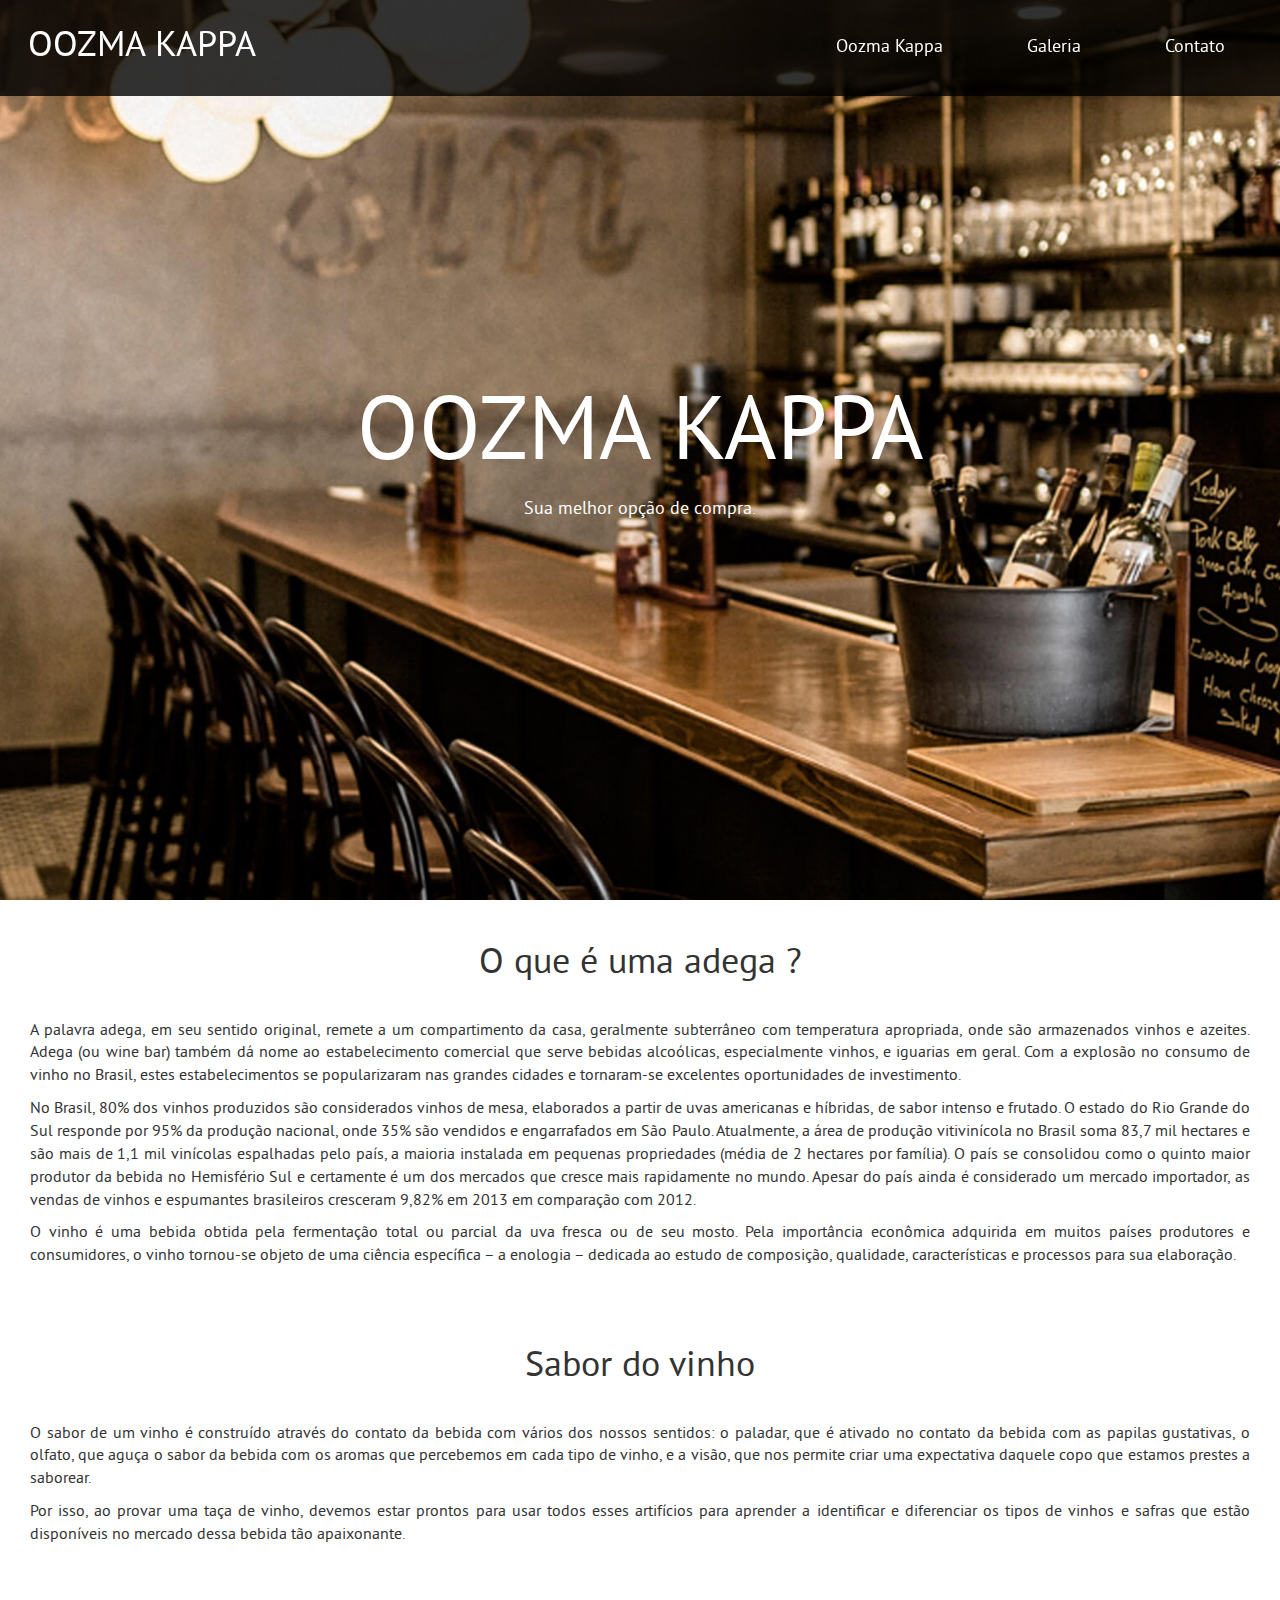
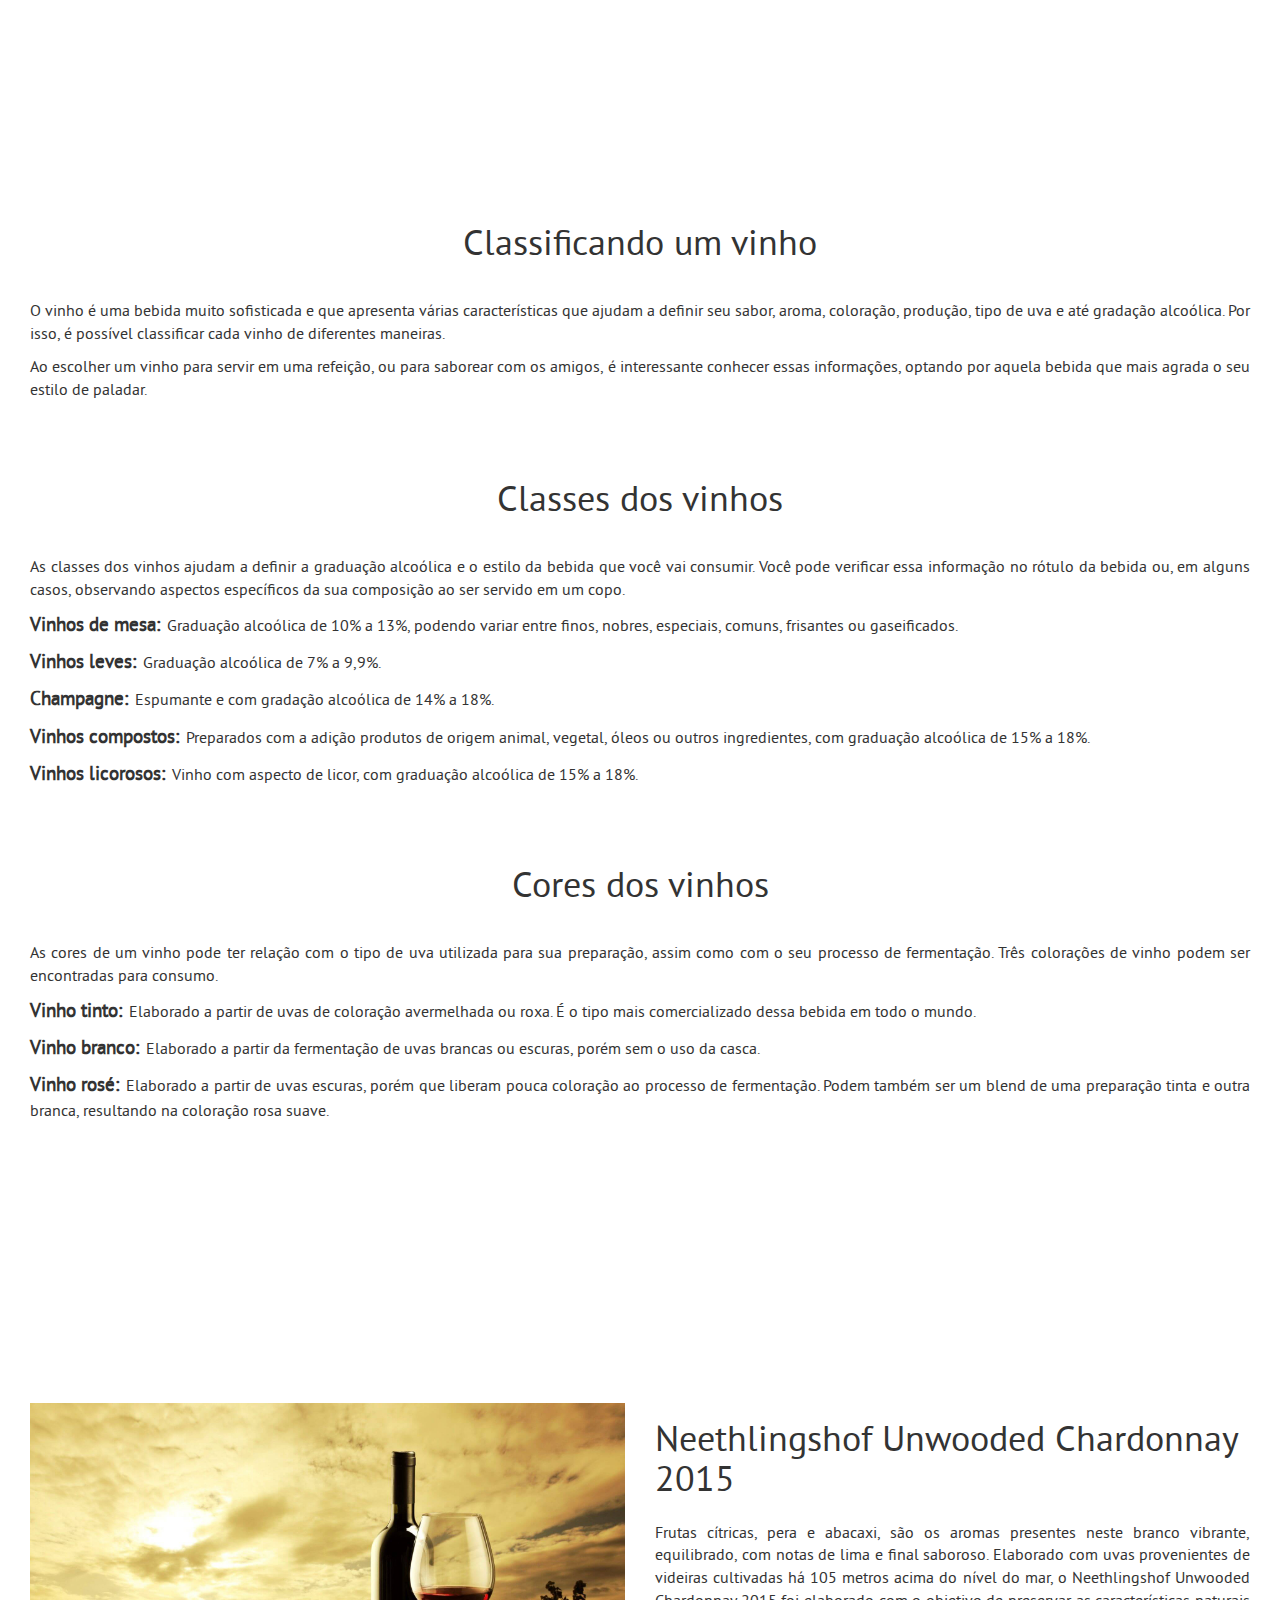
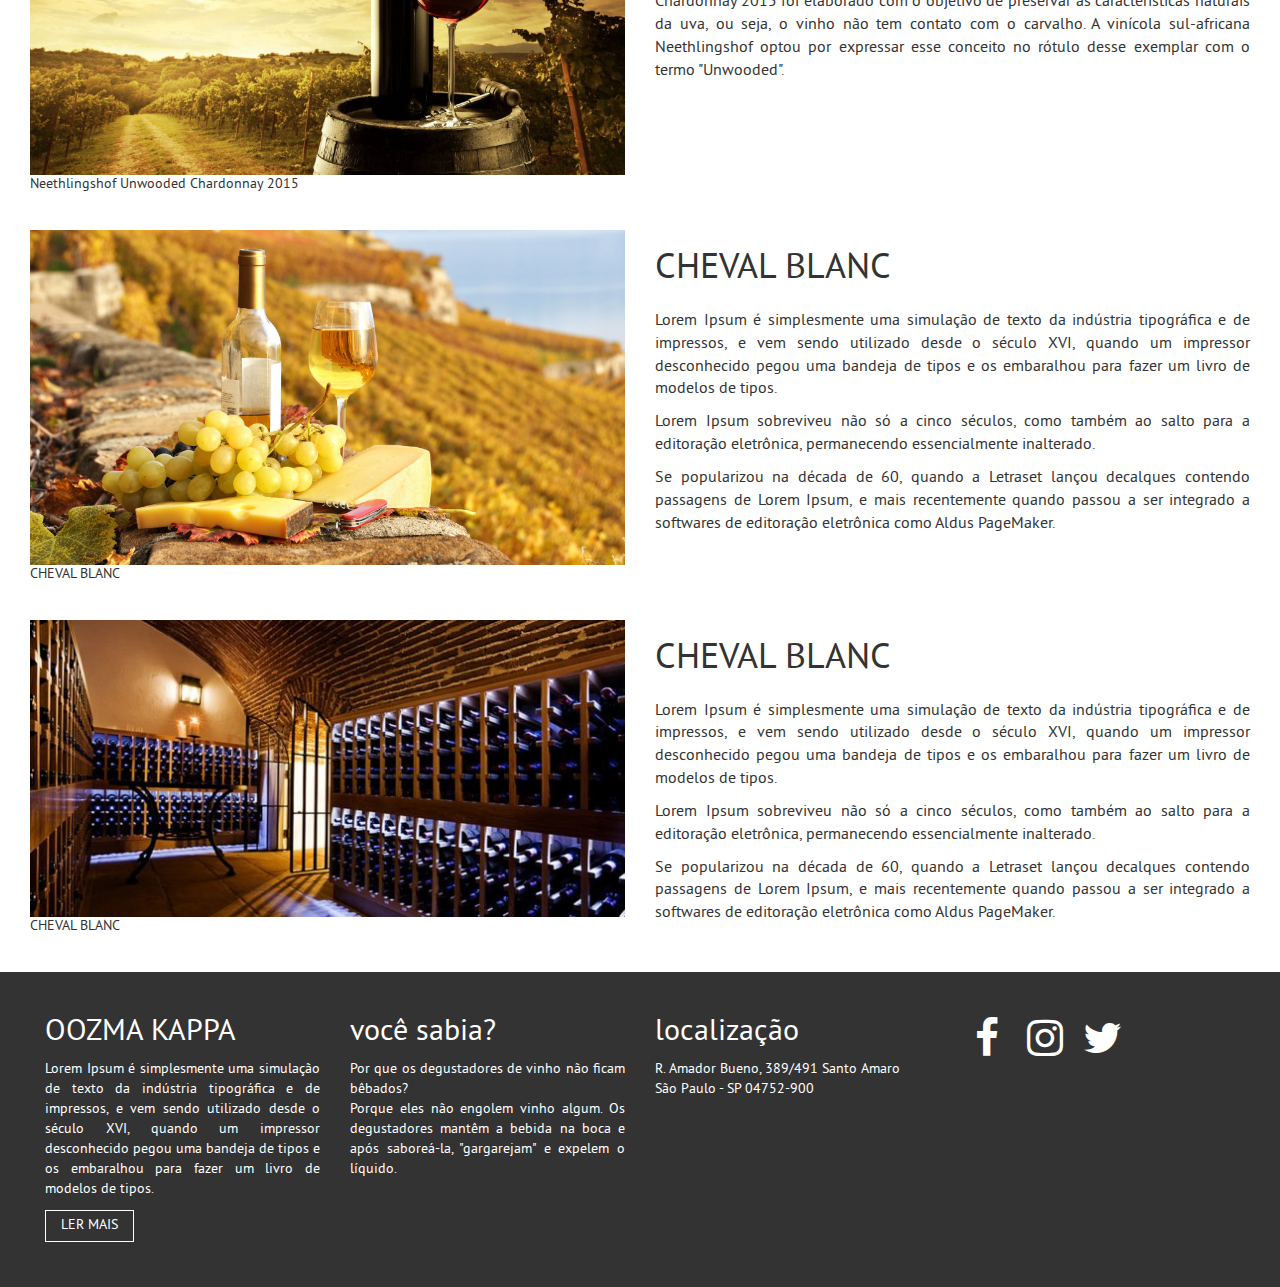
<file: index.html>
<!DOCTYPE html>
<html lang="pt-br">
    
    <head>
        <meta charset="utf-8">
        <meta http-equiv="X-UA-Compatible" content="IE=edge">
        <meta name="viewport" content="width=device-width, initial-scale=1">
        <meta name="description" content="oi"> 
        <meta name="keywords" content="oi">
        <title>OOZMA KAPPA</title>

        <!-- stylesheet -->
        <link type="text/css" href="css/bootstrap.css" rel="stylesheet">
        <link type="text/css" href="css/bootstrap-theme.css" rel="stylesheet">
        <link type="text/css" href="css/font-awesome.css" rel="stylesheet"> 
        <link type="text/css" href="css/style.css" rel="stylesheet"> 

        <!-- scripts -->
        <script type="text/javascript" src="js/jquery-3.1.1.min.js"></script>
        <script type="text/javascript" src="js/jquery-migrate-3.0.0.min.js"></script>
        <script type="text/javascript" src="js/bootstrap.min.js"></script>
        <script type="text/javascript" src="js/main.js"></script>

    </head>
  
    <body>

        <section class="container-fluid bg-header">
            <header class="container-fluid bg-black">
                    <section class="col-md-3 col-xs-6">
                        <h1 class="title-ozma"><a href="index.html">OOZMA KAPPA</a></h1>
                    </section>
                    <section class="col-md-9 col-xs-6">             
                        <nav>
                            <ul data-toggle="collapse" href="#collapse1" class="list-inline responsive-menu">
                                <li></li>
                                <li></li>
                                <li></li>
                            </ul>
                            <ul id="collapse1" class="panel-collapse collapse list-inline list-ozma">
                                <li><a href="oozmakappa.html">Oozma Kappa</a></li>
                                <li><a href="galeria.html">Galeria</a></li>
                                <li><a href="contato.html">Contato</a></li>
                            </ul>
                        </nav>
                    </section>                    
            </header>
			<!--<nav class="bread-oozma">
				<ul class="list-inline">
					<li><a href="index.html">Home</a></li>
					<li>/</li>
					<li><a href="">Oozma Kappa</a></li>
				</ul>
			</nav>-->			
            <section class="col-md-12 text-center mgr-index">
                <h1>OOZMA KAPPA</h1>
                <p>Sua melhor opção de compra.</p>    
            </section> 
        </section>

            <section class="container-fluid">
                <section class="row">
                    <section class="col-md-12 mrg-b-25 ">
                        <section class="col-md-12 mrg-b-25">
                            <h1 class="mrg-t-45 text-center text-h1-img-oozma">O que é uma adega ?</h1>
                        </section> 
                        <section class="col-md-12 text-left">
                            <p class="text-p-img-oozma">A palavra adega, em seu sentido original, remete a um compartimento da casa, geralmente subterrâneo com temperatura apropriada, onde são armazenados vinhos e azeites. Adega (ou wine bar) também dá nome ao estabelecimento comercial que serve bebidas alcoólicas, especialmente vinhos, e iguarias em geral. Com a explosão no consumo de vinho no Brasil, estes estabelecimentos se popularizaram nas grandes cidades e tornaram-se excelentes oportunidades de investimento.</p>
                            <p class="text-p-img-oozma">No Brasil, 80% dos vinhos produzidos são considerados vinhos de mesa, elaborados a partir de uvas americanas e híbridas, de sabor intenso e frutado. O estado do Rio Grande do Sul responde por 95% da produção nacional, onde 35% são vendidos e engarrafados em São Paulo. Atualmente, a área de produção vitivinícola no Brasil soma 83,7 mil hectares e são mais de 1,1 mil vinícolas espalhadas pelo país, a maioria instalada em pequenas propriedades (média de 2 hectares por família). O país se consolidou como o quinto maior produtor da bebida no Hemisfério Sul e certamente é um dos mercados que cresce mais rapidamente no mundo. Apesar do país ainda é considerado um mercado importador, as vendas de vinhos e espumantes brasileiros cresceram 9,82% em 2013 em comparação com 2012.</p>
                            <p class="text-p-img-oozma">O vinho é uma bebida obtida pela fermentação total ou parcial da uva fresca ou de seu mosto. Pela importância econômica adquirida em muitos países produtores e consumidores, o vinho tornou-se objeto de uma ciência específica – a enologia – dedicada ao estudo de composição, qualidade, características e processos para sua elaboração.</p>
                        </section>                        
                    </section>

                    <section class="col-md-12 mrg-b-25 ">
                        <section class="col-md-12 mrg-b-25">
                            <h1 class="mrg-t-45 text-center text-h1-img-oozma">Sabor do vinho</h1>
                        </section> 
                        <section class="col-md-12 text-left">
                            <p class="text-p-img-oozma">O sabor de um vinho é construído através do contato da bebida com vários dos nossos sentidos: o paladar, que é ativado no contato da bebida com as papilas gustativas, o olfato, que aguça o sabor da bebida com os aromas que percebemos em cada tipo de vinho, e a visão, que nos permite criar uma expectativa daquele copo que estamos prestes a saborear.</p>
                            <p class="text-p-img-oozma">Por isso, ao provar uma taça de vinho, devemos estar prontos para usar todos esses artifícios para aprender a identificar e diferenciar os tipos de vinhos e safras que estão disponíveis no mercado dessa bebida tão apaixonante.</p>
                        </section>                        
                    </section> 
                </section>
            </section>


            <section class="container-fluid bg-header bg-header-9">

            </section> 

            <section class="container-fluid">
                <section class="row">            
                    <section class="col-md-12 mrg-b-25 ">
                        <section class="col-md-12 mrg-b-25">
                            <h1 class="mrg-t-45 text-center text-h1-img-oozma">Classificando um vinho</h1>
                        </section> 
                        <section class="col-md-12 text-left">
                            <p class="text-p-img-oozma">O vinho é uma bebida muito sofisticada e que apresenta várias características que ajudam a definir seu sabor, aroma, coloração, produção, tipo de uva e até gradação alcoólica. Por isso, é possível classificar cada vinho de diferentes maneiras.</p>
                            <p class="text-p-img-oozma">Ao escolher um vinho para servir em uma refeição, ou para saborear com os amigos, é interessante conhecer essas informações, optando por aquela bebida que mais agrada o seu estilo de paladar.</p>
                        </section>                        
                    </section>  

                    <section class="col-md-12 mrg-b-25 ">
                        <section class="col-md-12 mrg-b-25">
                            <h1 class="mrg-t-45 text-center text-h1-img-oozma">Classes dos vinhos</h1>
                        </section> 
                        <section class="col-md-12 text-left">
                            <p class="text-p-img-oozma">As classes dos vinhos ajudam a definir a graduação alcoólica e o estilo da bebida que você vai consumir. Você pode verificar essa informação no rótulo da bebida ou, em alguns casos, observando aspectos específicos da sua composição ao ser servido em um copo.</p>
                            <p class="text-p-img-oozma"><span>Vinhos de mesa: </span>Graduação alcoólica de 10% a 13%, podendo variar entre finos, nobres, especiais, comuns, frisantes ou gaseificados.</p>
                            <p class="text-p-img-oozma"><span>Vinhos leves: </span>Graduação alcoólica de 7% a 9,9%.</p>
                            <p class="text-p-img-oozma"><span>Champagne: </span>Espumante e com gradação alcoólica de 14% a 18%.</p>
                            <p class="text-p-img-oozma"><span>Vinhos compostos: </span>Preparados com a adição produtos de origem animal, vegetal, óleos ou outros ingredientes, com graduação alcoólica de 15% a 18%.</p>
                            <p class="text-p-img-oozma"><span>Vinhos licorosos: </span>Vinho com aspecto de licor, com graduação alcoólica de 15% a 18%.</p>
                        </section>                        
                    </section>      


                    <section class="col-md-12 mrg-b-25 ">
                        <section class="col-md-12 mrg-b-25">
                            <h1 class="mrg-t-45 text-center text-h1-img-oozma">Cores dos vinhos</h1>
                        </section> 
                        <section class="col-md-12 text-left">
                            <p class="text-p-img-oozma">As cores de um vinho pode ter relação com o tipo de uva utilizada para sua preparação, assim como com o seu processo de fermentação. Três colorações de vinho podem ser encontradas para consumo.</p>
                            <p class="text-p-img-oozma"><span>Vinho tinto: </span>Elaborado a partir de uvas de coloração avermelhada ou roxa. É o tipo mais comercializado dessa bebida em todo o mundo.</p>
                            <p class="text-p-img-oozma"><span>Vinho branco: </span>Elaborado a partir da fermentação de uvas brancas ou escuras, porém sem o uso da casca.</p>
                            <p class="text-p-img-oozma"><span>Vinho rosé: </span>Elaborado a partir de uvas escuras, porém que liberam pouca coloração ao processo de fermentação. Podem também ser um blend de uma preparação tinta e outra branca, resultando na coloração rosa suave.</p>
                        </section>                        
                    </section> 


                </section>
            </section>



            <section class="container-fluid bg-header bg-header-10">

            </section> 




            <section class="container-fluid mrg-t-45">
                <section class="row">
                    <section class="col-md-12 mrg-b-25">
                        <section class="col-md-6 text-left">
                            <img src="images/wine.jpg" class="img-ozma img-responsive">
                            <p class="text-img-oozma">Neethlingshof Unwooded Chardonnay 2015</p>
                        </section>
                        <section class="col-md-6">
                            <h1 class="mrg-b-20 text-h1-img-oozma">Neethlingshof Unwooded Chardonnay 2015</h1>
                            <p class="text-p-img-oozma">Frutas cítricas, pera e abacaxi, são os aromas presentes neste branco vibrante, equilibrado, com notas de lima e final saboroso. Elaborado com uvas provenientes de videiras cultivadas há 105 metros acima do nível do mar, o Neethlingshof Unwooded Chardonnay 2015 foi elaborado com o objetivo de preservar as características naturais da uva, ou seja, o vinho não tem contato com o carvalho. A vinícola sul-africana Neethlingshof optou por expressar esse conceito no rótulo desse exemplar com o termo "Unwooded".</p>
                        </section>                    
                    </section>
          
                    <section class="col-md-12 mrg-b-25">
                        <section class="col-md-6 text-left">
                            <img src="images/wine2.jpg" class="img-ozma img-responsive">
                            <p class="text-img-oozma">CHEVAL BLANC</p>
                        </section>                        
                        <section class="col-md-6">
                            <h1 class="mrg-b-20 text-h1-img-oozma">CHEVAL BLANC</h1>
                            <p class="text-p-img-oozma">Lorem Ipsum é simplesmente uma simulação de texto da indústria tipográfica e de impressos, e vem sendo utilizado desde o século XVI, quando um impressor desconhecido pegou uma bandeja de tipos e os embaralhou para fazer um livro de modelos de tipos. </p>
                            <p class="text-p-img-oozma">Lorem Ipsum sobreviveu não só a cinco séculos, como também ao salto para a editoração eletrônica, permanecendo essencialmente inalterado.</p>
                            <p class="text-p-img-oozma">Se popularizou na década de 60, quando a Letraset lançou decalques contendo passagens de Lorem Ipsum, e mais recentemente quando passou a ser integrado a softwares de editoração eletrônica como Aldus PageMaker.</p>
                        </section>                
                    </section>

                    <section class="col-md-12 mrg-b-25">
                        <section class="col-md-6 text-left">
                            <img src="images/wine3.jpg" class="img-ozma img-responsive">
                            <p class="text-img-oozma">CHEVAL BLANC</p>
                        </section>
                        <section class="col-md-6">
                            <h1 class="mrg-b-20 text-h1-img-oozma">CHEVAL BLANC</h1>
                            <p class="text-p-img-oozma">Lorem Ipsum é simplesmente uma simulação de texto da indústria tipográfica e de impressos, e vem sendo utilizado desde o século XVI, quando um impressor desconhecido pegou uma bandeja de tipos e os embaralhou para fazer um livro de modelos de tipos. </p>
                            <p class="text-p-img-oozma">Lorem Ipsum sobreviveu não só a cinco séculos, como também ao salto para a editoração eletrônica, permanecendo essencialmente inalterado.</p>
                            <p class="text-p-img-oozma">Se popularizou na década de 60, quando a Letraset lançou decalques contendo passagens de Lorem Ipsum, e mais recentemente quando passou a ser integrado a softwares de editoração eletrônica como Aldus PageMaker.</p>
                        </section>                    
                    </section>                       
                </section>
            </section>            



        <footer class="container-fluid bg-footer">
            <section class="container-fluid mrg-t-45 text-center">
                <section class="col-md-12">
                    <!--<h1 class="h1-footer"><a href="index.html">OOZMA KAPPA</a></h1>-->
                    <section class="col-md-3 text-left mrg-b-35">
                        <h1 class="sobre-ozma-footer">OOZMA KAPPA</h4>
                        <p class="text-ozma-footer ">Lorem Ipsum é simplesmente uma simulação de texto da indústria tipográfica e de impressos, e vem sendo utilizado desde o século XVI, quando um impressor desconhecido pegou uma bandeja de tipos e os embaralhou para fazer um livro de modelos de tipos.</p>
                        <p class="ler-mais-sobre"><a href="oozmakappa.html">LER MAIS</a></p>
                    </section>
                    <section class="col-md-3 text-left mrg-b-35">
                        <h1 class="sobre-ozma-footer">você sabia?</h4>
                        <p class="text-ozma-footer">Por que os degustadores de vinho não ficam bêbados? <br />Porque eles não engolem vinho algum. Os degustadores mantêm a bebida na boca e após saboreá-la, "gargarejam" e expelem o líquido.</p>
                    </section>
                    <section class="col-md-3 text-left mrg-b-35">
                        <h1 class="sobre-ozma-footer">localização</h4>
                        <p class="text-ozma-footer ">R. Amador Bueno, 389/491 Santo Amaro<br>São Paulo - SP 04752-900</p>
                    </section>                                        
                    <section class="col-md-3 text-left mrg-b-35 rede-social">
                        <i class="fa fa-facebook fa-fw fa-3x" aria-hidden="true"></i>
                        <i class="fa fa-instagram fa-fw fa-3x" aria-hidden="true"></i>
                        <i class="fa fa-twitter fa-fw fa-3x" aria-hidden="true"></i>
                    </section>                    
                </section>                        
            </section>    
        </footer>       
            

        <script type="text/javascript">
            $('.bg-header').css({'height': $(window).height()});
            $('.flexslider#section-slider').css({'height' : window.innerHeight + 'px'});        
            $('.hg-slide-home').css({'height' : window.innerHeight + 'px'});           

            var hg = (window.innerHeight - $('.mgr-index').innerHeight()) / 2;
            $('.mgr-index').css({'margin-top': hg + 'px'});             
        </script>
                    
    </body>
</html>
</file>
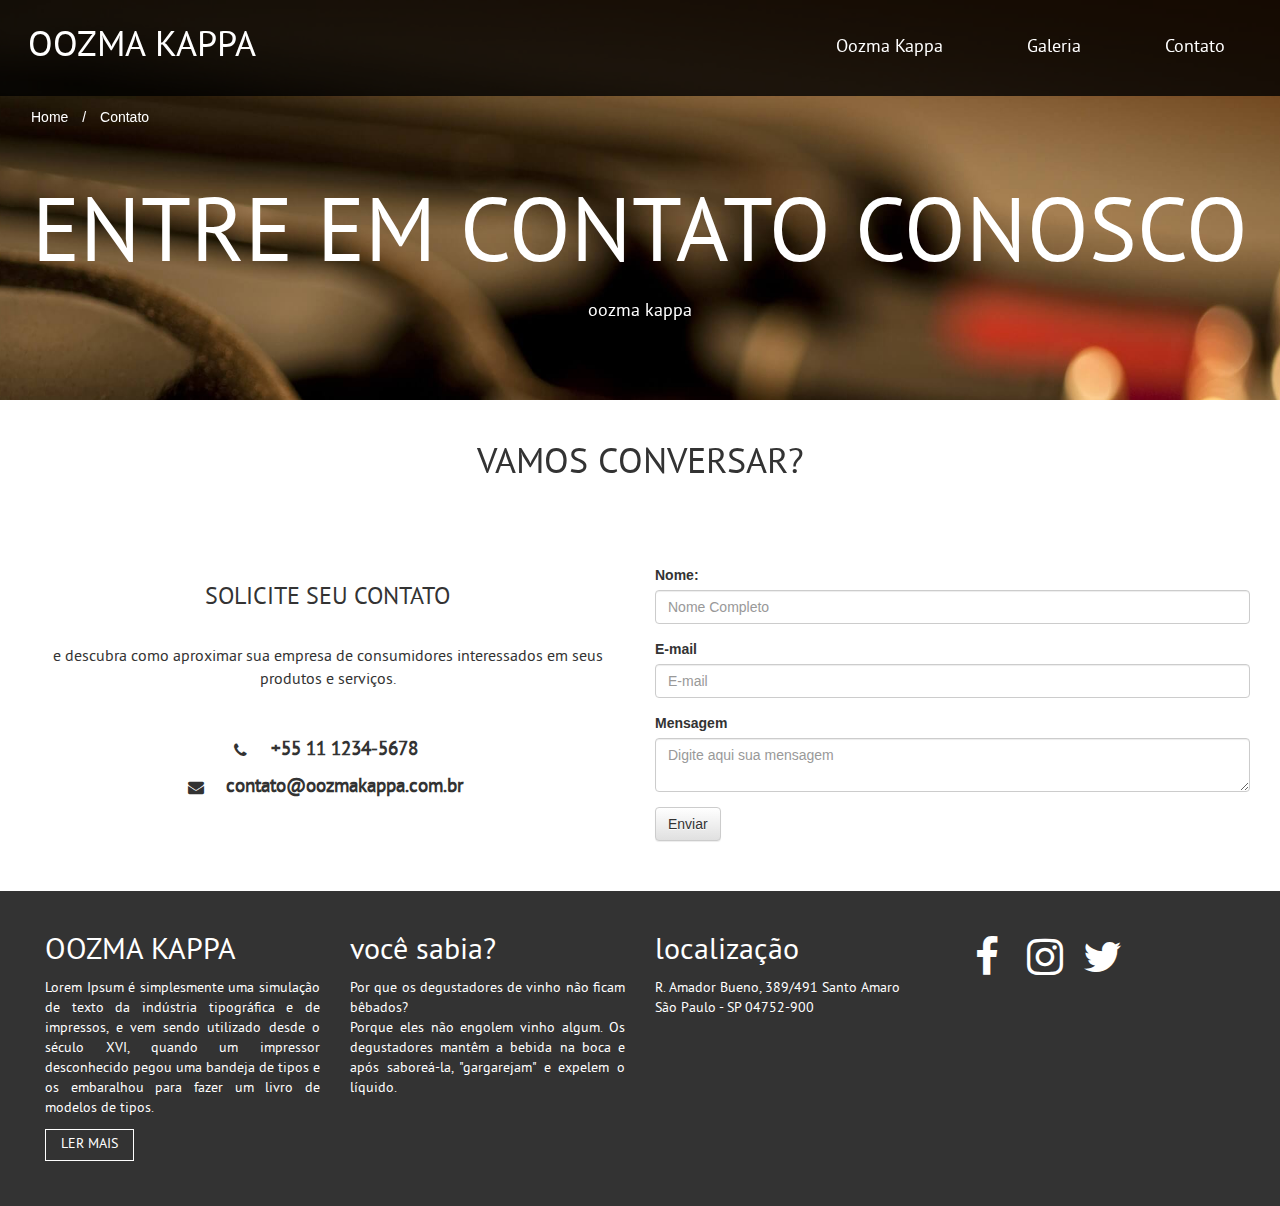
<file: contato.html>
<!DOCTYPE html>
<html lang="pt-br">
    
    <head>
        <meta charset="utf-8">
        <meta http-equiv="X-UA-Compatible" content="IE=edge">
        <meta name="viewport" content="width=device-width, initial-scale=1">
        <meta name="description" content="contato - oozma kappa"> 
        <meta name="keywords" content="oi">
        <title>Contato - Oozma kappa</title>

        <!-- stylesheet -->
        <link type="text/css" href="css/bootstrap.css" rel="stylesheet">
        <link type="text/css" href="css/bootstrap-theme.css" rel="stylesheet">
        <link type="text/css" href="css/font-awesome.css" rel="stylesheet"> 
        <link type="text/css" href="css/style.css" rel="stylesheet"> 

        <!-- scripts -->
        <script type="text/javascript" src="js/jquery-3.1.1.min.js"></script>
        <script type="text/javascript" src="js/jquery-migrate-3.0.0.min.js"></script>
        <script type="text/javascript" src="js/bootstrap.min.js"></script>
        <script type="text/javascript" src="js/main.js"></script>
    </head>
  
    <body>

        <section class="container-fluid bg-header bg-header-5">
            <header class="container-fluid bg-black">
                    <section class="col-md-3 col-xs-6">
                        <h1 class="title-ozma"><a href="index.html">OOZMA KAPPA</a></h1>
                    </section>
                    <section class="col-md-9 col-xs-6">             
                        <nav>
                            <ul data-toggle="collapse" href="#collapse1" class="list-inline responsive-menu">
                                <li></li>
                                <li></li>
                                <li></li>
                            </ul>
                            <ul id="collapse1" class="panel-collapse collapse list-inline list-ozma">
                                <li><a href="oozmakappa.html">Oozma Kappa</a></li>
                                <li><a href="galeria.html">Galeria</a></li>
                                <li><a href="contato.html">Contato</a></li>
                            </ul>
                        </nav>
                    </section>                    
            </header>
			<nav class="bread-oozma">
				<ul class="list-inline">
					<li><a href="index.html">Home</a></li>
					<li>/</li>
					<li><a href="">Contato</a></li>
				</ul>
			</nav>				
            <section class="col-md-12 text-center mgr-contato">
                <h1>ENTRE EM CONTATO CONOSCO</h1>
                <p>oozma kappa</p>    
            </section> 
        </section>    
        
        <section class="container-fluid">
            <section class="container-fluid">
                <section class="row mrg-b-25">

                    <section class="col-md-12 mrg-b-25">
                        <h1 class="mrg-t-45 text-center text-h1-img-oozma">VAMOS CONVERSAR?</h1>
                    </section>                 

                    <section class="col-md-6 mrg-b-25 mrg-t-45">
                        <section class="col-md-12 mrg-b-25">
                            <h3 class="text-center text-h1-img-oozma">SOLICITE SEU CONTATO</h3>
                        </section> 
                        <section class="col-md-12 text-center">
                            <p class="text-p-img-oozma txt-center">e descubra como aproximar sua empresa de consumidores interessados em seus produtos e serviços.</p>
                            <p class=" mrg-t-45 text-p-img-oozma txt-center"><i class="fa fa-phone fa-fw" aria-hidden="true"></i><span class="contato-oozma">+55 11 1234-5678</span></p>
                            <p class="text-p-img-oozma txt-center"><i class="fa fa-envelope fa-fw" aria-hidden="true"></i><span class="contato-oozma">contato@oozmakappa.com.br</span></p>
                        </section>
                    </section>                    

                    <section class="col-md-6 mrg-b-25 mrg-t-45">
                        <form>
                            <div class="form-group">
                                <label for="nomeContato">Nome:</label>
                                <input type="text" class="form-control" id="nomeContato" name="nomeContato" placeholder="Nome Completo" required>
                            </div>
                            <div class="form-group">
                                <label for="emailContato">E-mail</label>
                                <input type="email" class="form-control" id="emailContato" name="emailContato" placeholder="E-mail" required>
                            </div>
                            <div class="form-group">
                                <label for="mensagemContato">Mensagem</label>
                                <textarea class="form-control" id="mensagemContato" name="mensagemContato" placeholder="Digite aqui sua mensagem" required></textarea>
                            </div>
                            <button type="submit" class="btn btn-default">Enviar</button>
                        </form>
                    </section>
                </section>
            </section>            
        </section>        
        
        <footer class="container-fluid bg-footer">
            <section class="container-fluid mrg-t-45 text-center">
                <section class="col-md-12">
                    <!--<h1 class="h1-footer"><a href="index.html">OOZMA KAPPA</a></h1>-->
                    <section class="col-md-3 text-left mrg-b-35">
                        <h1 class="sobre-ozma-footer">OOZMA KAPPA</h4>
                        <p class="text-ozma-footer ">Lorem Ipsum é simplesmente uma simulação de texto da indústria tipográfica e de impressos, e vem sendo utilizado desde o século XVI, quando um impressor desconhecido pegou uma bandeja de tipos e os embaralhou para fazer um livro de modelos de tipos.</p>
                        <p class="ler-mais-sobre"><a href="oozmakappa.html">LER MAIS</a></p>
                    </section>
                    <section class="col-md-3 text-left mrg-b-35">
                        <h1 class="sobre-ozma-footer">você sabia?</h4>
                        <p class="text-ozma-footer">Por que os degustadores de vinho não ficam bêbados? <br />Porque eles não engolem vinho algum. Os degustadores mantêm a bebida na boca e após saboreá-la, "gargarejam" e expelem o líquido.</p>
                    </section>
                    <section class="col-md-3 text-left mrg-b-35">
                        <h1 class="sobre-ozma-footer">localização</h4>
                        <p class="text-ozma-footer ">R. Amador Bueno, 389/491 Santo Amaro<br>São Paulo - SP 04752-900</p>
                    </section>                                        
                    <section class="col-md-3 text-left mrg-b-35 rede-social">
                        <i class="fa fa-facebook fa-fw fa-3x" aria-hidden="true"></i>
                        <i class="fa fa-instagram fa-fw fa-3x" aria-hidden="true"></i>
                        <i class="fa fa-twitter fa-fw fa-3x" aria-hidden="true"></i>
                    </section>                    
                </section>                        
            </section>    
        </footer>       
            
    </body>
</html>
</file>
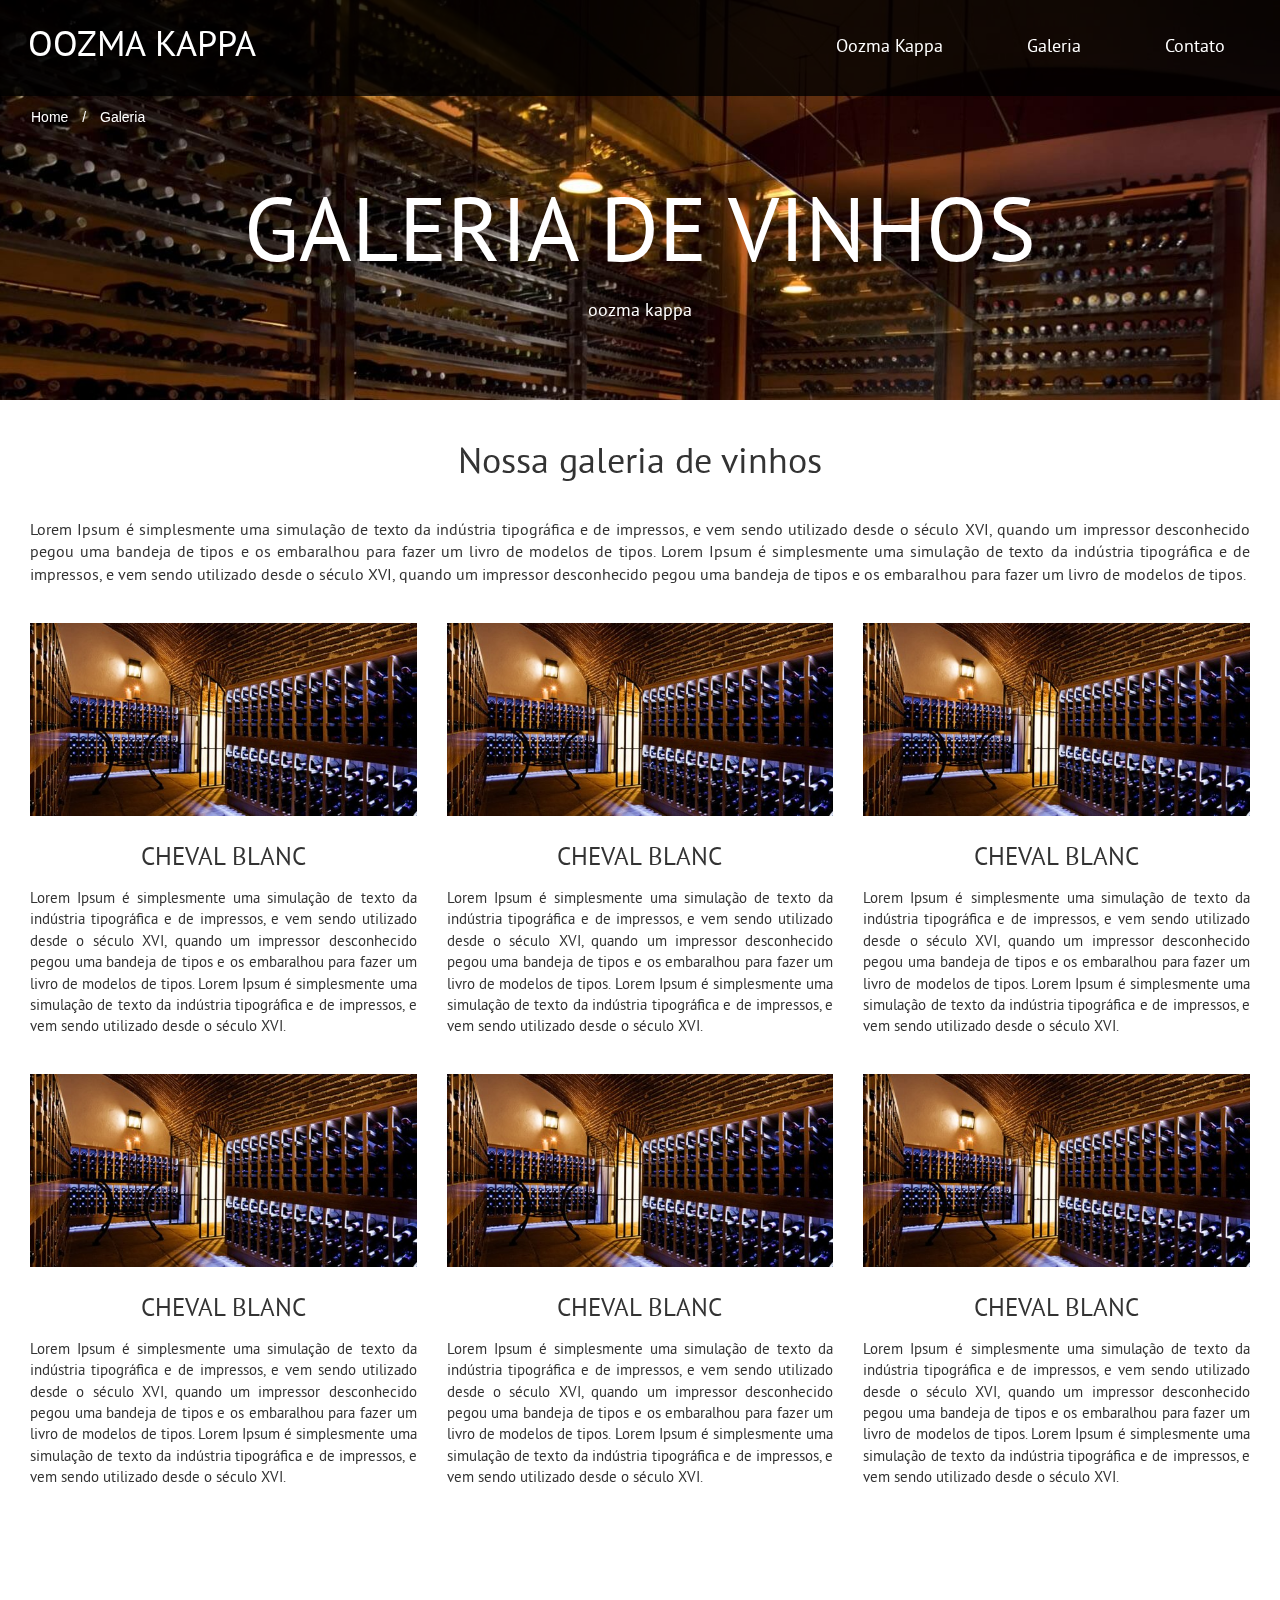
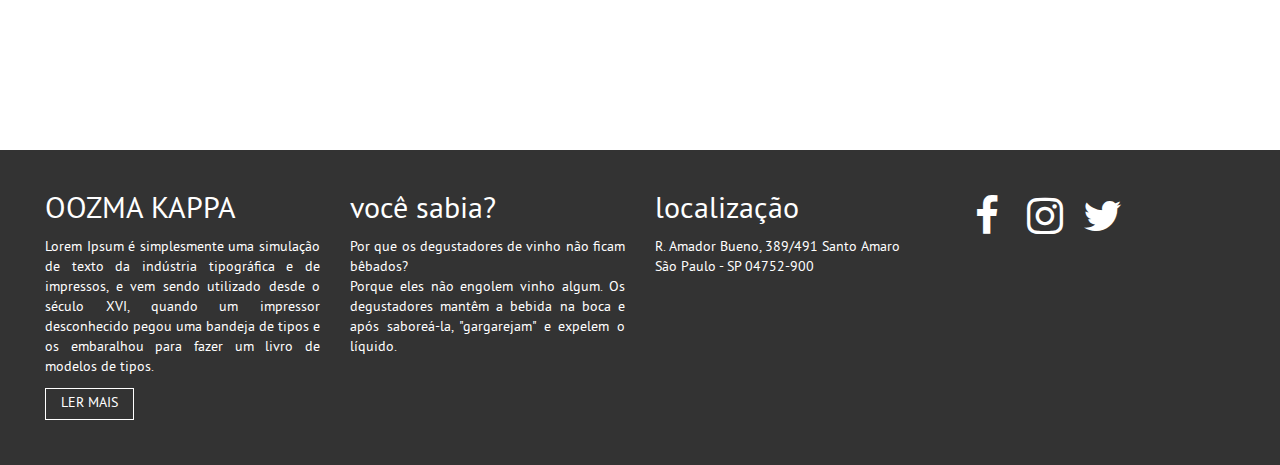
<file: galeria.html>
<!DOCTYPE html>
<html lang="pt-br">
    
    <head>
        <meta charset="utf-8">
        <meta http-equiv="X-UA-Compatible" content="IE=edge">
        <meta name="viewport" content="width=device-width, initial-scale=1">
        <meta name="description" content="oi"> 
        <meta name="keywords" content="oi">
        <title>Galeria - Oozma kappa</title>

        <!-- stylesheet -->
        <link type="text/css" href="css/bootstrap.css" rel="stylesheet">
        <link type="text/css" href="css/bootstrap-theme.css" rel="stylesheet">
        <link type="text/css" href="css/font-awesome.css" rel="stylesheet"> 
        <link type="text/css" href="css/style.css" rel="stylesheet"> 

        <!-- scripts -->
        <script type="text/javascript" src="js/jquery-3.1.1.min.js"></script>
        <script type="text/javascript" src="js/jquery-migrate-3.0.0.min.js"></script>
        <script type="text/javascript" src="js/bootstrap.min.js"></script>
        <script type="text/javascript" src="js/main.js"></script>
    </head>
  
    <body>

        <section class="container-fluid bg-header bg-header-4">
            <header class="container-fluid bg-black">
                    <section class="col-md-3 col-xs-6">
                        <h1 class="title-ozma"><a href="index.html">OOZMA KAPPA</a></h1>
                    </section>
                    <section class="col-md-9 col-xs-6">             
                        <nav>
                            <ul data-toggle="collapse" href="#collapse1" class="list-inline responsive-menu">
                                <li></li>
                                <li></li>
                                <li></li>
                            </ul>
                            <ul id="collapse1" class="panel-collapse collapse list-inline list-ozma">
                                <li><a href="oozmakappa.html">Oozma Kappa</a></li>
                                <li><a href="galeria.html">Galeria</a></li>
                                <li><a href="contato.html">Contato</a></li>
                            </ul>
                        </nav>
                    </section>                    
            </header>
			<nav class="bread-oozma">
				<ul class="list-inline">
					<li><a href="index.html">Home</a></li>
					<li>/</li>
					<li><a href="">Galeria</a></li>
				</ul>
			</nav>				
            <section class="col-md-12 text-center mgr-index mgr-galeria">
                <h1>GALERIA DE VINHOS</h1>
                <p>oozma kappa</p>    
            </section> 
        </section>    


            <section class="container-fluid">
                <section class="row">
                    <section class="col-md-12 mrg-b-25 ">
                        <section class="col-md-12 mrg-b-25">
                            <h1 class="mrg-t-45 text-center text-h1-img-oozma">Nossa galeria de vinhos</h1>
                        </section> 
                        <section class="col-md-12 text-left">
                            <p class="text-p-img-oozma">Lorem Ipsum é simplesmente uma simulação de texto da indústria tipográfica e de impressos, e vem sendo utilizado desde o século XVI, quando um impressor desconhecido pegou uma bandeja de tipos e os embaralhou para fazer um livro de modelos de tipos. Lorem Ipsum é simplesmente uma simulação de texto da indústria tipográfica e de impressos, e vem sendo utilizado desde o século XVI, quando um impressor desconhecido pegou uma bandeja de tipos e os embaralhou para fazer um livro de modelos de tipos.</p>
                        </section>                        
                    </section>
                </section>
            </section>    

        <section class="container-fluid">
            <section class="container-fluid text-center">
                <section class="row mrg-b-25">
                    <section class="col-md-4 mrg-b-25">
                        <img src="images/wine3.jpg" class="img-ozma img-responsive">
                        <h4 class="text-desc-vinho-h4">CHEVAL BLANC</h4>
                        <p class="text-desc-vinho-p">Lorem Ipsum é simplesmente uma simulação de texto da indústria tipográfica e de impressos, e vem sendo utilizado desde o século XVI, quando um impressor desconhecido pegou uma bandeja de tipos e os embaralhou para fazer um livro de modelos de tipos. Lorem Ipsum é simplesmente uma simulação de texto da indústria tipográfica e de impressos, e vem sendo utilizado desde o século XVI.</p>
                    </section>   
                    <section class="col-md-4 mrg-b-25">
                        <img src="images/wine3.jpg" class="img-ozma img-responsive">
                        <h4 class="text-desc-vinho-h4">CHEVAL BLANC</h4>
                        <p class="text-desc-vinho-p">Lorem Ipsum é simplesmente uma simulação de texto da indústria tipográfica e de impressos, e vem sendo utilizado desde o século XVI, quando um impressor desconhecido pegou uma bandeja de tipos e os embaralhou para fazer um livro de modelos de tipos. Lorem Ipsum é simplesmente uma simulação de texto da indústria tipográfica e de impressos, e vem sendo utilizado desde o século XVI.</p>
                    </section>   
                    <section class="col-md-4 mrg-b-25">
                        <img src="images/wine3.jpg" class="img-ozma img-responsive">
                        <h4 class="text-desc-vinho-h4">CHEVAL BLANC</h4>
                        <p class="text-desc-vinho-p">Lorem Ipsum é simplesmente uma simulação de texto da indústria tipográfica e de impressos, e vem sendo utilizado desde o século XVI, quando um impressor desconhecido pegou uma bandeja de tipos e os embaralhou para fazer um livro de modelos de tipos. Lorem Ipsum é simplesmente uma simulação de texto da indústria tipográfica e de impressos, e vem sendo utilizado desde o século XVI.</p>
                    </section>   
                    <section class="col-md-4 mrg-b-25">
                        <img src="images/wine3.jpg" class="img-ozma img-responsive">
                        <h4 class="text-desc-vinho-h4">CHEVAL BLANC</h4>
                        <p class="text-desc-vinho-p">Lorem Ipsum é simplesmente uma simulação de texto da indústria tipográfica e de impressos, e vem sendo utilizado desde o século XVI, quando um impressor desconhecido pegou uma bandeja de tipos e os embaralhou para fazer um livro de modelos de tipos. Lorem Ipsum é simplesmente uma simulação de texto da indústria tipográfica e de impressos, e vem sendo utilizado desde o século XVI.</p>
                    </section> 
                    <section class="col-md-4 mrg-b-25">
                        <img src="images/wine3.jpg" class="img-ozma img-responsive">
                        <h4 class="text-desc-vinho-h4">CHEVAL BLANC</h4>
                        <p class="text-desc-vinho-p">Lorem Ipsum é simplesmente uma simulação de texto da indústria tipográfica e de impressos, e vem sendo utilizado desde o século XVI, quando um impressor desconhecido pegou uma bandeja de tipos e os embaralhou para fazer um livro de modelos de tipos. Lorem Ipsum é simplesmente uma simulação de texto da indústria tipográfica e de impressos, e vem sendo utilizado desde o século XVI.</p>
                    </section>   
                    <section class="col-md-4 mrg-b-25">
                        <img src="images/wine3.jpg" class="img-ozma img-responsive">
                        <h4 class="text-desc-vinho-h4">CHEVAL BLANC</h4>
                        <p class="text-desc-vinho-p">Lorem Ipsum é simplesmente uma simulação de texto da indústria tipográfica e de impressos, e vem sendo utilizado desde o século XVI, quando um impressor desconhecido pegou uma bandeja de tipos e os embaralhou para fazer um livro de modelos de tipos. Lorem Ipsum é simplesmente uma simulação de texto da indústria tipográfica e de impressos, e vem sendo utilizado desde o século XVI.</p>
                    </section>                                                                                                    
                </section>
            </section>            
        </section>


            <section class="container-fluid bg-header bg-header-11">

            </section> 
        
            
        <footer class="container-fluid bg-footer">
            <section class="container-fluid mrg-t-45 text-center">
                <section class="col-md-12">
                    <!--<h1 class="h1-footer"><a href="index.html">OOZMA KAPPA</a></h1>-->
                    <section class="col-md-3 text-left mrg-b-35">
                        <h1 class="sobre-ozma-footer">OOZMA KAPPA</h4>
                        <p class="text-ozma-footer ">Lorem Ipsum é simplesmente uma simulação de texto da indústria tipográfica e de impressos, e vem sendo utilizado desde o século XVI, quando um impressor desconhecido pegou uma bandeja de tipos e os embaralhou para fazer um livro de modelos de tipos.</p>
                        <p class="ler-mais-sobre"><a href="oozmakappa.html">LER MAIS</a></p>
                    </section>
                    <section class="col-md-3 text-left mrg-b-35">
                        <h1 class="sobre-ozma-footer">você sabia?</h4>
                        <p class="text-ozma-footer">Por que os degustadores de vinho não ficam bêbados? <br />Porque eles não engolem vinho algum. Os degustadores mantêm a bebida na boca e após saboreá-la, "gargarejam" e expelem o líquido.</p>
                    </section>
                    <section class="col-md-3 text-left mrg-b-35">
                        <h1 class="sobre-ozma-footer">localização</h4>
                        <p class="text-ozma-footer ">R. Amador Bueno, 389/491 Santo Amaro<br>São Paulo - SP 04752-900</p>
                    </section>                                        
                    <section class="col-md-3 text-left mrg-b-35 rede-social">
                        <i class="fa fa-facebook fa-fw fa-3x" aria-hidden="true"></i>
                        <i class="fa fa-instagram fa-fw fa-3x" aria-hidden="true"></i>
                        <i class="fa fa-twitter fa-fw fa-3x" aria-hidden="true"></i>
                    </section>                    
                </section>                        
            </section>    
        </footer>       
            
    </body>
</html>
</file>
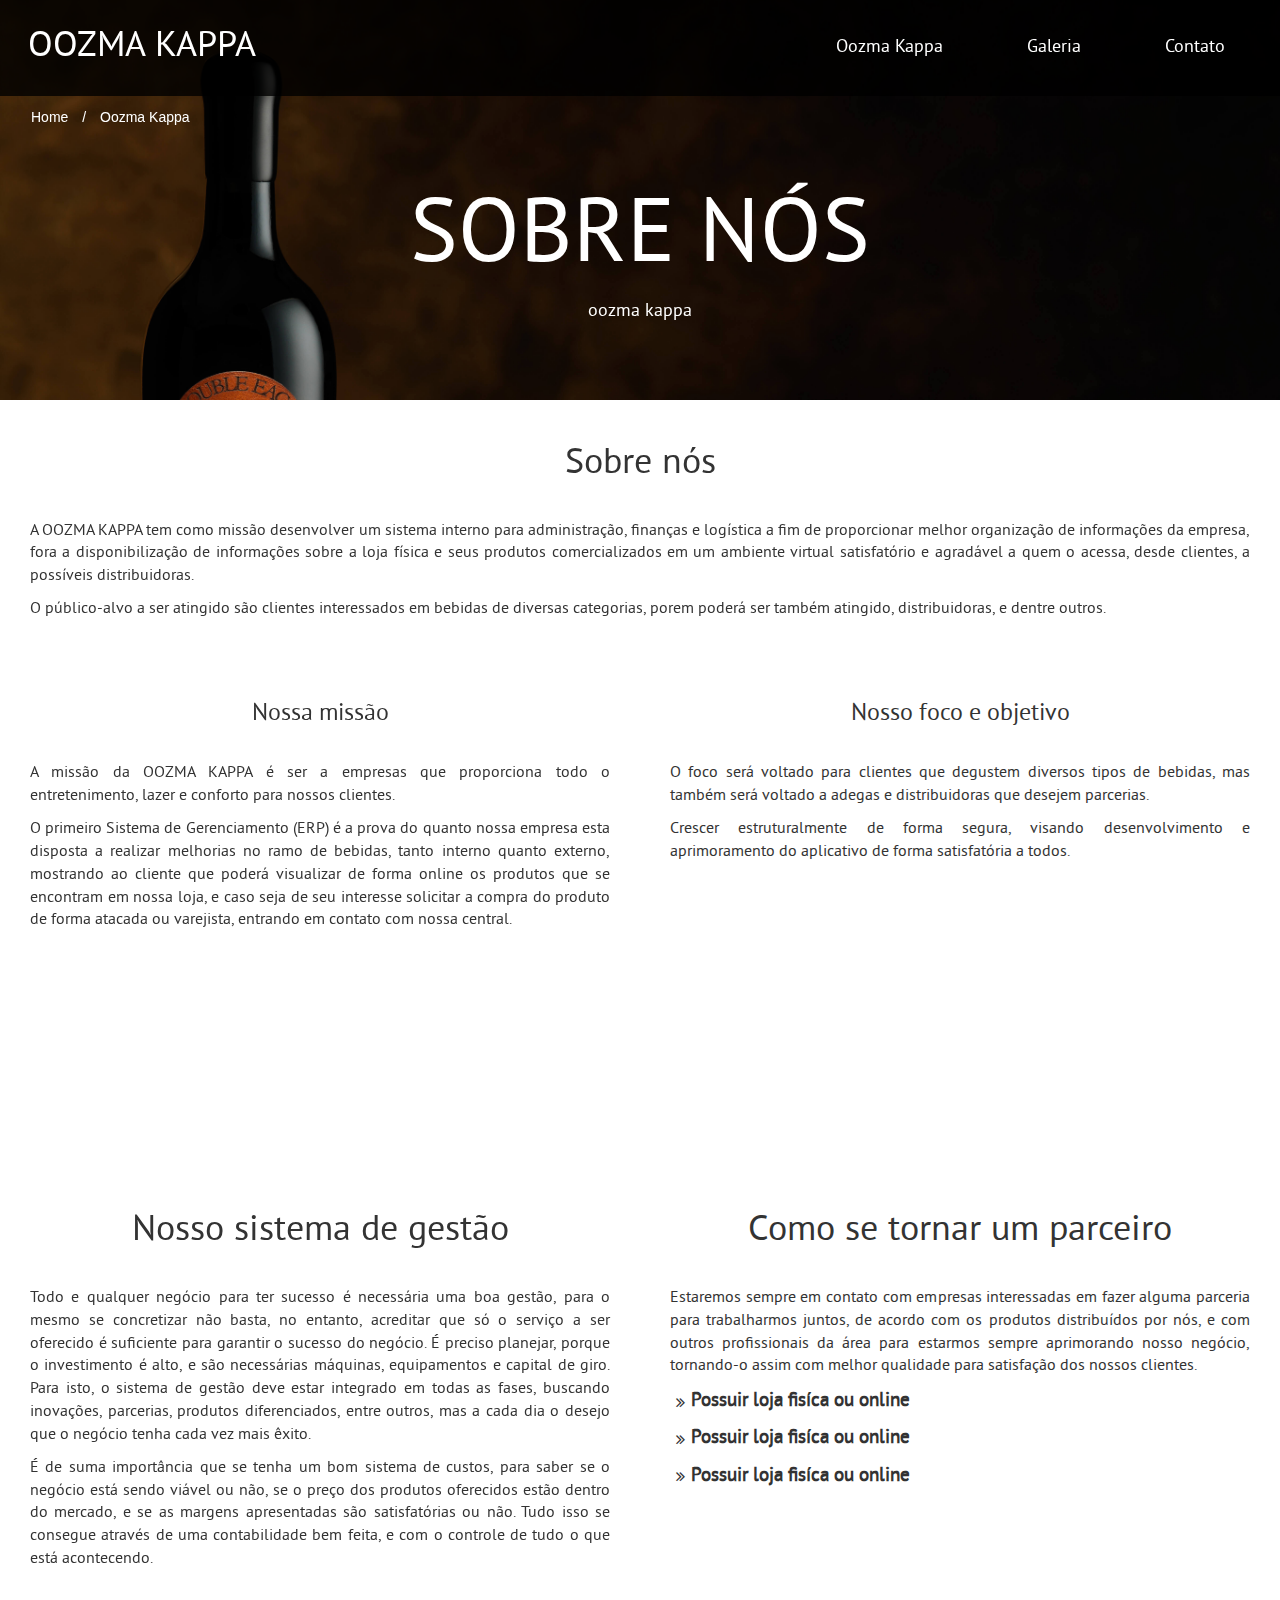
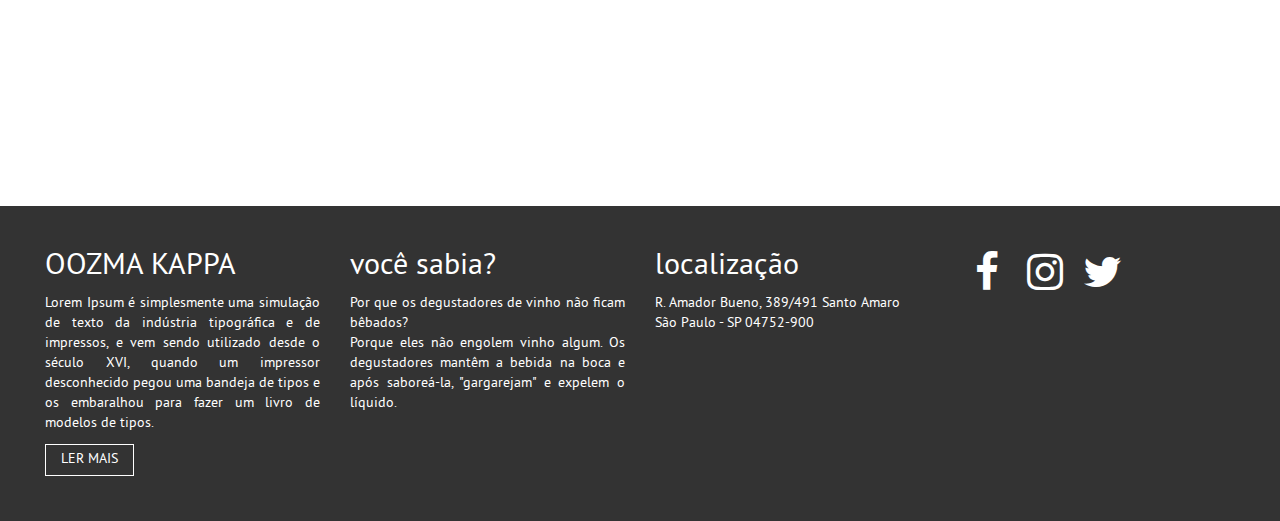
<file: oozmakappa.html>
<!DOCTYPE html>
<html lang="pt-br">
    
    <head>
        <meta charset="utf-8">
        <meta http-equiv="X-UA-Compatible" content="IE=edge">
        <meta name="viewport" content="width=device-width, initial-scale=1">
        <meta name="description" content="oi"> 
        <meta name="keywords" content="oi">
        <title>Sobre - Oozma kappa</title>

        <!-- stylesheet -->
        <link type="text/css" href="css/bootstrap.css" rel="stylesheet">
        <link type="text/css" href="css/bootstrap-theme.css" rel="stylesheet">
        <link type="text/css" href="css/font-awesome.css" rel="stylesheet"> 
        <link type="text/css" href="css/style.css" rel="stylesheet"> 

        <!-- scripts -->
        <script type="text/javascript" src="js/jquery-3.1.1.min.js"></script>
        <script type="text/javascript" src="js/jquery-migrate-3.0.0.min.js"></script>
        <script type="text/javascript" src="js/bootstrap.min.js"></script>
        <script type="text/javascript" src="js/main.js"></script>
    </head>
  
    <body>

        <section class="container-fluid bg-header bg-header-3">
            <header class="container-fluid bg-black">
                    <section class="col-md-3 col-xs-6">
                        <h1 class="title-ozma"><a href="index.html">OOZMA KAPPA</a></h1>
                    </section>
                    <section class="col-md-9 col-xs-6">             
                        <nav>
                            <ul data-toggle="collapse" href="#collapse1" class="list-inline responsive-menu">
                                <li></li>
                                <li></li>
                                <li></li>
                            </ul>
                            <ul id="collapse1" class="panel-collapse collapse list-inline list-ozma">
                                <li><a href="oozmakappa.html">Oozma Kappa</a></li>
                                <li><a href="galeria.html">Galeria</a></li>
                                <li><a href="contato.html">Contato</a></li>
                            </ul>
                        </nav>
                    </section>                    
            </header>
			<nav class="bread-oozma">
				<ul class="list-inline">
					<li><a href="index.html">Home</a></li>
					<li>/</li>
					<li><a href="">Oozma Kappa</a></li>
				</ul>
			</nav>			
            <section class="col-md-12 text-center mgr-index mgr-galeria">
                <h1>SOBRE NÓS</h1>
                <p>oozma kappa</p>    
            </section> 
        </section>    
        
            <section class="container-fluid">
                <section class="row">
                    <section class="col-md-12 mrg-b-25 ">
                        <section class="col-md-12 mrg-b-25">
                            <h1 class="mrg-t-45 text-center text-h1-img-oozma">Sobre nós</h1>
                        </section> 
                        <section class="col-md-12 text-left">
                            <p class="text-p-img-oozma">A OOZMA KAPPA tem como missão desenvolver um sistema interno para administração, finanças e logística a fim de proporcionar melhor organização de informações da empresa, fora a disponibilização de informações sobre a loja física e seus produtos comercializados em um ambiente virtual satisfatório e agradável a quem o acessa, desde clientes, a possíveis distribuidoras. </p>
                            <p class="text-p-img-oozma">O público-alvo a ser atingido são clientes interessados em bebidas de diversas categorias, porem poderá ser também atingido, distribuidoras, e dentre outros.</p>
                        </section>                        
                    </section>

                    <section class="col-md-6 mrg-b-25 ">
                        <section class="col-md-12 mrg-b-25">
                            <h3 class="mrg-t-45 text-center text-h1-img-oozma">Nossa missão</h3>
                        </section> 
                        <section class="col-md-12 text-left">
                            <p class="text-p-img-oozma">A missão da OOZMA KAPPA é ser a empresas que proporciona todo o entretenimento, lazer e conforto para nossos clientes.</p>
                            <p class="text-p-img-oozma">O primeiro Sistema de Gerenciamento (ERP) é a prova do quanto nossa empresa esta disposta a realizar melhorias no ramo de bebidas, tanto interno quanto externo, mostrando ao cliente que poderá visualizar de forma online os produtos que se encontram em nossa loja, e caso seja de seu interesse solicitar a compra do produto de forma atacada ou varejista, entrando em contato com nossa central.</p>
                        </section>                        
                    </section>
                    <section class="col-md-6 mrg-b-25 ">
                        <section class="col-md-12 mrg-b-25">
                            <h3 class="mrg-t-45 text-center text-h1-img-oozma">Nosso foco e objetivo</h3>
                        </section> 
                        <section class="col-md-12 text-left">
                            <p class="text-p-img-oozma">O foco será voltado para clientes que degustem diversos tipos de bebidas, mas também será voltado a adegas e distribuidoras que desejem parcerias. </p>
                            <p class="text-p-img-oozma">Crescer estruturalmente de forma segura, visando desenvolvimento e aprimoramento do aplicativo de forma satisfatória a todos.</p>
                        </section>                     
                    </section>
                                                          
                </section>
            </section>


            <section class="container-fluid bg-header bg-header-6">

            </section> 

            <section class="container-fluid">
                <section class="row">            
                    <section class="col-md-6 mrg-b-25 ">
                        <section class="col-md-12 mrg-b-25">
                            <h1 class="mrg-t-45 text-center text-h1-img-oozma">Nosso sistema de gestão</h1>
                        </section> 
                        <section class="col-md-12 text-left">
                            <p class="text-p-img-oozma">Todo e qualquer negócio para ter sucesso é necessária uma boa gestão, para o mesmo se concretizar não basta, no entanto, acreditar que só o serviço a ser oferecido é suficiente para garantir o sucesso do negócio. É preciso planejar, porque o investimento é alto, e são necessárias máquinas, equipamentos e capital de giro. Para isto, o sistema de gestão deve estar integrado em todas as fases, buscando inovações, parcerias, produtos diferenciados, entre outros, mas a cada dia o desejo que o negócio tenha cada vez mais êxito.</p>
                            <p class="text-p-img-oozma">É de suma importância que se tenha um bom sistema de custos, para saber se o negócio está sendo viável ou não, se o preço dos produtos oferecidos estão dentro do mercado, e se as margens apresentadas são satisfatórias ou não. Tudo isso se consegue através de uma contabilidade bem feita, e com o controle de tudo o que está acontecendo.</p>
                        </section>                        
                    </section>  

                    <section class="col-md-6 mrg-b-25 ">
                        <section class="col-md-12 mrg-b-25">
                            <h1 class="mrg-t-45 text-center text-h1-img-oozma">Como se tornar um parceiro</h1>
                        </section> 
                        <section class="col-md-12 text-left">
                            <p class="text-p-img-oozma">Estaremos sempre em contato com empresas interessadas em fazer alguma parceria para trabalharmos juntos, de acordo com os produtos distribuídos por nós, e com outros profissionais da área para estarmos sempre aprimorando nosso negócio, tornando-o assim com melhor qualidade para satisfação dos nossos clientes.</p>
                            <p class="text-p-img-oozma"><i class="fa fa-angle-double-right fa-fw" aria-hidden="true"></i><span>Possuir loja fisíca ou online</span><!--Graduação alcoólica de 10% a 13%, podendo variar entre finos, nobres, especiais, comuns, frisantes ou gaseificados.--></p>
                            <p class="text-p-img-oozma"><i class="fa fa-angle-double-right fa-fw" aria-hidden="true"></i><span>Possuir loja fisíca ou online</span><!--Graduação alcoólica de 10% a 13%, podendo variar entre finos, nobres, especiais, comuns, frisantes ou gaseificados.--></p>
                            <p class="text-p-img-oozma"><i class="fa fa-angle-double-right fa-fw" aria-hidden="true"></i><span>Possuir loja fisíca ou online</span><!--Graduação alcoólica de 10% a 13%, podendo variar entre finos, nobres, especiais, comuns, frisantes ou gaseificados.--></p>
                            
                        </section>                        
                    </section>      
                </section>
            </section>



            <section class="container-fluid bg-header bg-header-10">

            </section> 

        <footer class="container-fluid bg-footer">
            <section class="container-fluid mrg-t-45 text-center">
                <section class="col-md-12">
                    <!--<h1 class="h1-footer"><a href="index.html">OOZMA KAPPA</a></h1>-->
                    <section class="col-md-3 text-left mrg-b-35">
                        <h1 class="sobre-ozma-footer">OOZMA KAPPA</h4>
                        <p class="text-ozma-footer ">Lorem Ipsum é simplesmente uma simulação de texto da indústria tipográfica e de impressos, e vem sendo utilizado desde o século XVI, quando um impressor desconhecido pegou uma bandeja de tipos e os embaralhou para fazer um livro de modelos de tipos.</p>
                        <p class="ler-mais-sobre"><a href="oozmakappa.html">LER MAIS</a></p>
                    </section>
                    <section class="col-md-3 text-left mrg-b-35">
                        <h1 class="sobre-ozma-footer">você sabia?</h4>
                        <p class="text-ozma-footer">Por que os degustadores de vinho não ficam bêbados? <br />Porque eles não engolem vinho algum. Os degustadores mantêm a bebida na boca e após saboreá-la, "gargarejam" e expelem o líquido.</p>
                    </section>
                    <section class="col-md-3 text-left mrg-b-35">
                        <h1 class="sobre-ozma-footer">localização</h4>
                        <p class="text-ozma-footer ">R. Amador Bueno, 389/491 Santo Amaro<br>São Paulo - SP 04752-900</p>
                    </section>                                        
                    <section class="col-md-3 text-left mrg-b-35 rede-social">
                        <i class="fa fa-facebook fa-fw fa-3x" aria-hidden="true"></i>
                        <i class="fa fa-instagram fa-fw fa-3x" aria-hidden="true"></i>
                        <i class="fa fa-twitter fa-fw fa-3x" aria-hidden="true"></i>
                    </section>                    
                </section>                        
            </section>    
        </footer>      
            
    </body>
</html>
</file>
<file: css/style.css>
@font-face {
    font-family: 'pt_sansregular';
    src: url('../fonts/pts55f-webfont.eot');
    src: url('../fonts/pts55f-webfont.eot?#iefix') format('embedded-opentype'),
         url('../fonts/pts55f-webfont.woff2') format('woff2'),
         url('../fonts/pts55f-webfont.woff') format('woff'),
         url('../fonts/pts55f-webfont.ttf') format('truetype'),
         url('../fonts/pts55f-webfont.svg#pt_sansregular') format('svg');
    font-weight: normal;
    font-style: normal;
}

@font-face {
    font-family: 'pt_sansitalic';
    src: url('../fonts/pts56f-webfont.eot');
    src: url('../fonts/pts56f-webfont.eot?#iefix') format('embedded-opentype'),
         url('../fonts/pts56f-webfont.woff2') format('woff2'),
         url('../fonts/pts56f-webfont.woff') format('woff'),
         url('../fonts/pts56f-webfont.ttf') format('truetype'),
         url('../fonts/pts56f-webfont.svg#pt_sansitalic') format('svg');
    font-weight: normal;
    font-style: normal;
}

@font-face {
    font-family: 'pt_sansbold';
    src: url('../fonts/pts75f-webfont.eot');
    src: url('../fonts/pts75f-webfont.eot?#iefix') format('embedded-opentype'),
         url('../fonts/pts75f-webfont.woff2') format('woff2'),
         url('../fonts/pts75f-webfont.woff') format('woff'),
         url('../fonts/pts75f-webfont.ttf') format('truetype'),
         url('../fonts/pts75f-webfont.svg#pt_sansbold') format('svg');
    font-weight: normal;
    font-style: normal;
}

@font-face {
    font-family: 'pt_sansbold_italic';
    src: url('../fonts/pts76f-webfont.eot');
    src: url('../fonts/pts76f-webfont.eot?#iefix') format('embedded-opentype'),
         url('../fonts/pts76f-webfont.woff2') format('woff2'),
         url('../fonts/pts76f-webfont.woff') format('woff'),
         url('../fonts/pts76f-webfont.ttf') format('truetype'),
         url('../fonts/pts76f-webfont.svg#pt_sansbold_italic') format('svg');
    font-weight: normal;
    font-style: normal;
}

/* margins */

.mrg-t-10{
    margin-top: 10px;
}

.mrg-t-25{
    margin-top: 25px;
}

.pdd-t-125{
    margin-top: 125px;
}

.mrg-t-45{
    margin-top: 45px;
}

.mrg-b-25{
    margin-bottom: 25px;
}

.mrg-b-10{
    margin-bottom: 10px;
}

.mrg-b-20{
    margin-bottom: 20px;
}

.mrg-b-35{
    margin-bottom: 35px;
}

.mgr-galeria{
    margin-top: 170px;		
}

.mgr-contato{
    margin-top: 170px;	
}

.mgr-index h1, .mgr-admin h1, .mgr-contato h1{
    color: #FFFFFF;
    font-size: 90px;
    font-family: 'pt_sansregular';
}

.mgr-admin h1{
        font-size: 60px;
}

.mgr-admin p{
    cursor: pointer;
    padding: 10px 0px;
    margin: 10px 0px;
    font-size: 15px!important;
}

.mgr-login p, .mgr-index p, .mgr-admin p, .mgr-contato p{
    color: #FFFFFF;
    font-size: 18px;
    font-family: 'pt_sansregular';
}

/* margins */


/* headers */

.bg-header{
    background-image: url(../images/fundo-header.jpg);
    width: 100%;
    display: block;
    background-size: cover;
    background-position: center center;
    padding: 0;
    margin: 0;
    background-attachment: fixed;
}

.bg-header-2{
    background-image: url(../images/fundo-header2.jpg);
}

.bg-header-3{
    background-image: url(../images/fundo-header3.jpg);
    height: 400px!important;
	width: 100%;	
}

.bg-header-4{
    background-image: url(../images/fundo-header4.jpg);
	height: 400px!important;
	width: 100%;	
}

.bg-header-5{
    background-image: url(../images/fundo-header5.jpg);
	height: 400px!important;
	width: 100%;
}

.bg-header-6{
    background-image: url(../images/fundo-header6.jpg);
    width: 100%;
    height: 200px!important;     
}

.bg-header-7{
    background-image: url(../images/fundo-header7.jpg);
	height: 400px!important;
	width: 100%;	
}

.bg-header-8{
    background-image: url(../images/fundo-header8.jpg);
	height: 400px!important;
	width: 100%;	
}

.bg-header-9{
    background-image: url(../images/fundo-header9.jpg);
    width: 100%;
    height: 200px!important; 
}

.bg-header-10{
    background-image: url(../images/fundo-header10.jpg);
    width: 100%;
    height: 200px!important;    
}

.bg-header-11{
    background-image: url(../images/fundo-header11.jpg);
    width: 100%;
    height: 200px!important;   
}

/* headers */


/* background */

.bg-black{
    background: rgba(0, 0, 0, .8);
    padding: 0;
    width: 100%;
    margin: 0;
    position: fixed;
    z-index: 9;  
}

.bg-black-admin{
	background: rgba(0, 0, 0, .5 );
}

.bg-black-admin-active{
    background: rgba(255, 255, 255, .5 );
    color: #000000!important;
}

.bg-color-home{
    background: #deb887;
}

.bg-welcome{
    background: rgba(0, 0, 0, .5);    
}

.bg-footer{
    padding: 0;
    margin: 0;
    height: auto;
    background: rgba(0, 0, 0, .8);
}

/* background */


/* titulos */
.title-ozma{
    margin: 0px;
}

.title-ozma a{
    padding: 28px 13px;
    display: block;
    color: #FFFFFF;
    font-family: 'pt_sansregular';
}

.h1-footer{
    padding: 0;
    margin: 0;
}

.h1-footer a{
    color: #FFFFFF;
    font-family: 'pt_sansregular';
}

/* titulos */


/* lista */

.list-inline {
    padding-left: 0px;
    margin-left: 0px;
}

.list-ozma{
    margin: 0px;
    float: right;
}

.list-ozma li{
    
}

.list-ozma li a{
    padding: 35px;
    display: block;    
    color: #FFF;
    font-family: 'pt_sansregular';
    font-size: 18px;
}

.opt-list li i{
    cursor: pointer;
}

/* lista */


/* outros */

.adress-footer{
    color: #FFFFFF;
    font-family: 'pt_sansregular';
    font-size: 13px;
    line-height: 19px;
}

.h4-login a{
    color: #FFFFFF;
}


.clr-white{
    color: #FFFFFF;
}


.br-line h1, .br-line p{
    word-wrap: break-word;
}

.txt-center{
    text-align: center!important;
}

.desativado{
    display: none;
}

/* outros */


/* imagens */

.img-ozma{
    width: 100%;
}

.img-vinho{
    background-image: url(../images/vinho.jpg);
    width: 100%;
    height: 510px;
    display: block;
    background-size: cover;
    background-position: center center;
    background-repeat: no-repeat;
}

.text-img-oozma{ 
    font-family: 'pt_sansregular';    
}

.text-h1-img-oozma{
    font-family: 'pt_sansregular';  
}

.text-p-img-oozma{ 
    font-family: 'pt_sansregular';
    font-size: 16px;
    text-align: justify;
}

.text-p-img-oozma i{
    display: inline-block;
    vertical-align: middle; 
}

.text-p-img-oozma span{
    font-weight: bold;
    font-size: 19px;
    display: inline-block;
    vertical-align: middle;
    padding-right: 7px;
}

.text-p-img-oozma a{

}

/* imagens */


/* textos */

.sobre-ozma-footer{
    color: #FFFFFF;
    padding: 0;
    font-size: 30px;
    font-family: 'pt_sansregular';
    margin: 0px 0px 10px 0px;
}


.text-ozma-footer{
    font-size: 14px;
    color: #FFFFFF;
    font-family: 'pt_sansregular';
    text-align: justify;
}

.rede-social i{
    color: #FFFFFF;
}

.text-desc-vinho-h4{
    font-family: 'pt_sansregular';
    margin: 30px 0px 15px 0px;
    font-size: 25px;
}

.text-desc-vinho-p{
    font-size: 15px;
    text-align: justify;
    font-family: 'pt_sansregular';
}

.contato-oozma{
    padding-left: 20px;
}

a:hover{
    text-decoration: none;
}

.ler-mais-sobre a{
    font-family: 'pt_sansregular';
    border: 1px #FFFFFF solid;
    padding: 5px 15px;
    color: #FFFFFF;
    display: inline-block;
}

.ler-mais-sobre a:hover{
    color: rgba(0, 0, 0, .8);
    background: #FFFFFF;
}

/* textos */


/* admin */

.pnl-admin{
	padding-right: 15px!important;
    padding-left: 15px!important;
}

/* admin */


/* pesquisar */

.search{
	float: left;
    margin-top: 27px;	
	margin-left: 16%;
}

.search input{
    padding: 5px;
    width: 230px;	
}

.search button{
	padding: 5px;
}

/* pesquisar */


/* breadcrumbs */

.bread-oozma{
    margin-top: 107px;
    display: inline-block;
    margin-left: 26px;
    position: fixed;
}

.bread-oozma ul{
	display: inline-block;
}

.bread-oozma ul li{
	color: #FFFFFF;
}

.bread-oozma ul li a{
	color: #FFFFFF;	
}

.bread-oozma ul li a:hover{
		text-decoration: none;
}

/* breadcrumbs */



.responsive-menu{
    display: none;
}

.collapse{
    display: block;
}

@media screen and (max-width: 1200px){
    .title-ozma{
            font-size: 29px;
    }

    .list-ozma{}

    .list-ozma li{} 

    .list-ozma li a{
            padding: 31px 13px;
    }

    .mgr-login h1, .mgr-index h1, .mgr-admin h1, .mgr-contato h1{
        font-size: 53px;
    }
}




@media screen and (max-width: 991px){
	.mgr-contato, .mgr-galeria{
		margin-top: 200px;
	}

	h1.text-h1-img-oozma{
    	font-size: 30px;
	}

	h3.text-h1-img-oozma{
    	font-size: 24px;
	}
}


@media screen and (max-width: 768px){
    .title-ozma{
            font-size: 15px;
    }

    .responsive-menu{
        display: block;
        position: absolute;
        z-index: 9;
        right: 0;
        margin: 23px;
    }

    .responsive-menu li{
        border: 1px #FFFFFF solid;
        display: block;
        margin: 5px;
        width: 30px;  
        transition: .3s ease-in-out;      
    }

    .list-ozma{
            background: rgba(0, 0, 0, .8);
            position: absolute;
            right: 0;
            margin-top: 72px;  
    }

    .list-ozma li{
            width: 100%;
            border-bottom: 1px #FFFFFF solid;
    } 

    .list-ozma li a{
            padding: 20px 10px;
            font-size: 15px;
            text-align: center;
    }

    .list-ozma li:last-child{
        border: none;
    }

    .collapse{
        display: none;
    }

    .mgr-login h1, .mgr-index h1, .mgr-admin h1, .mgr-contato h1{
        font-size: 40px;
    }

    .bread-oozma{
	    margin-top: 82px;
	}
}


@media screen and (max-width: 991px){
	.mgr-contato h1{
		font-size: 30px;
	}
}




.active-responsive-menu{

}

.active-responsive-menu li{

}

.active-responsive-menu li:nth-child(1){
        transform: rotate(45deg);
    margin-top: 11px;
}

.active-responsive-menu li:nth-child(2){
        display: none;
}

.active-responsive-menu li:nth-child(3){
        transform: rotate(-45deg);
    margin-top: -7px;
}
</file>
